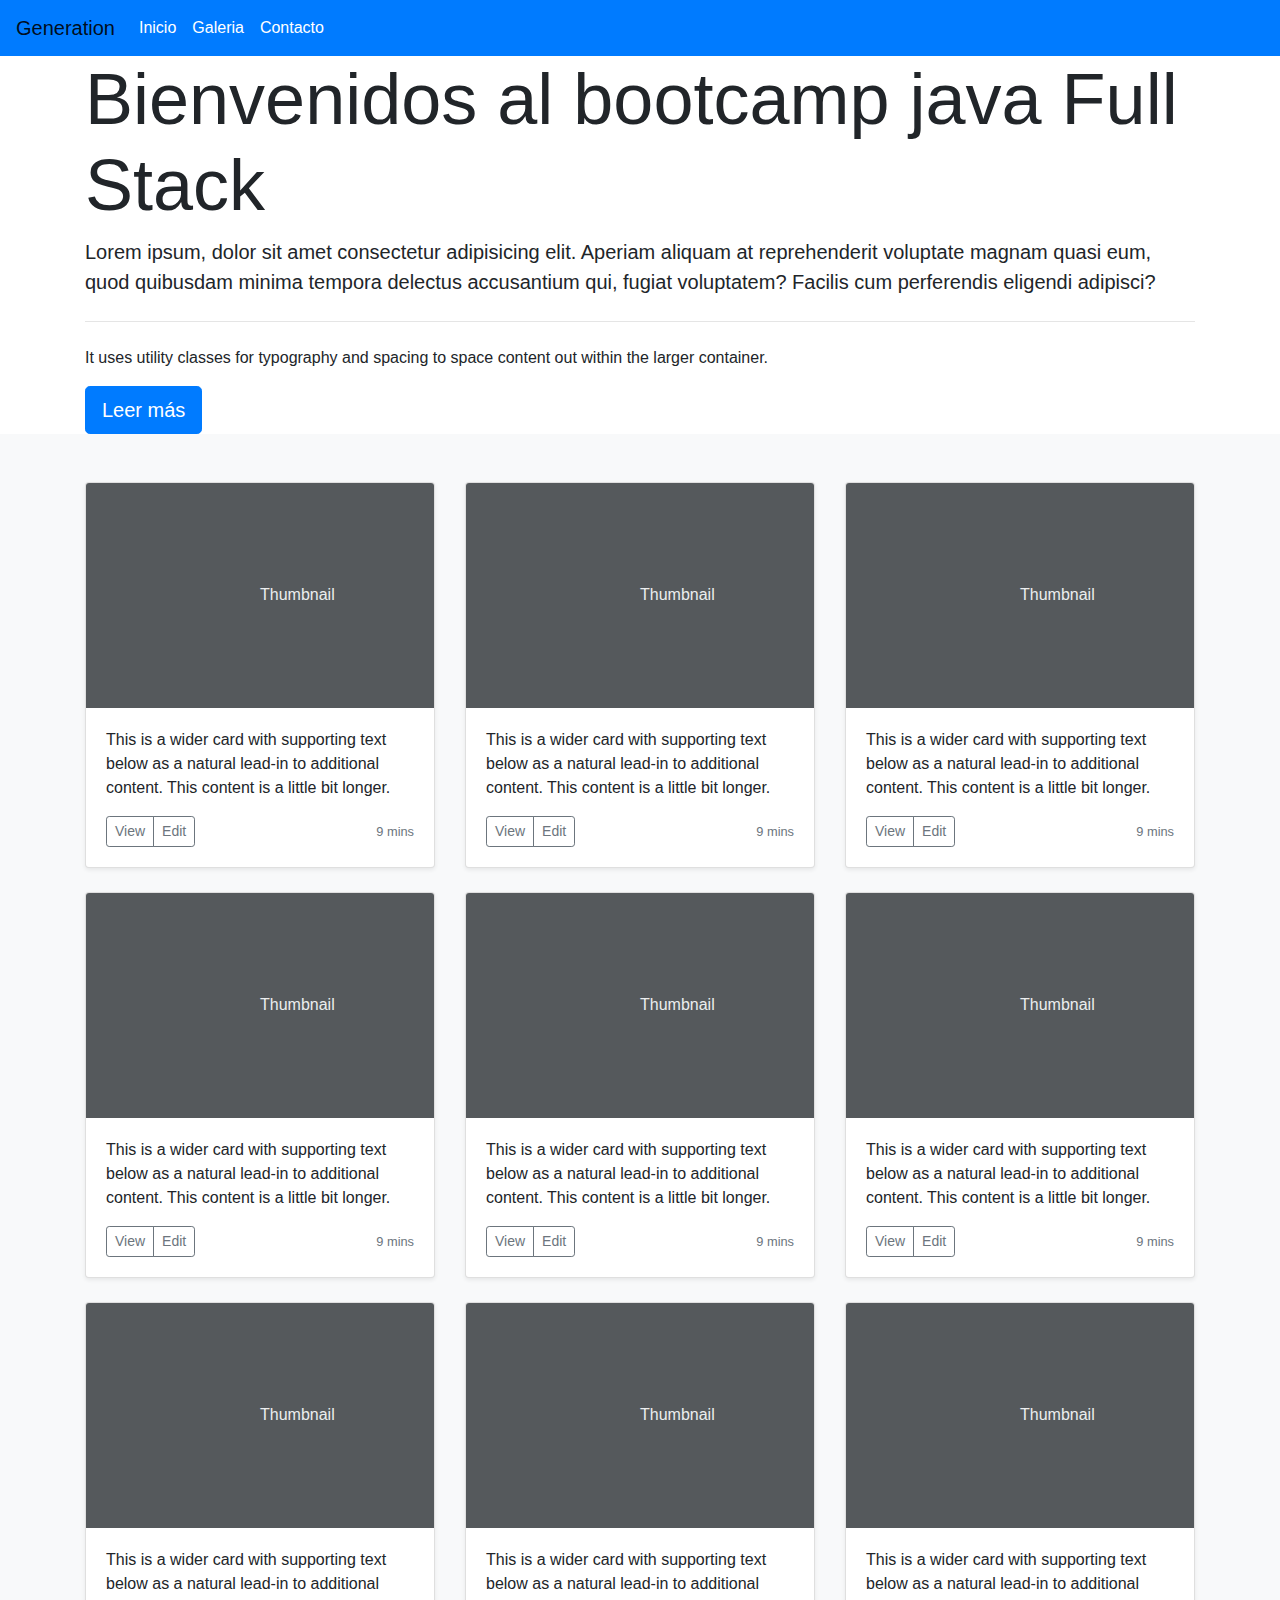
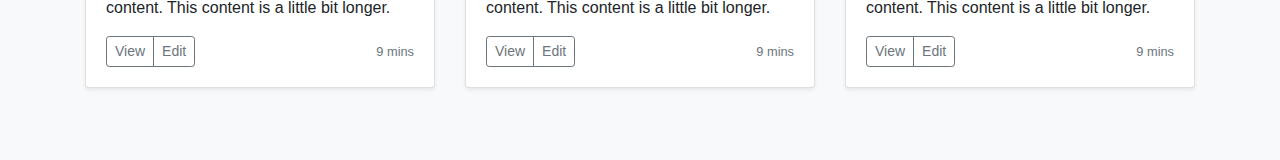
<file: ejemplo-bootstrap.html>
<!DOCTYPE html>
<html>
<head>
    <meta charset="UTF-8">
    <meta name="viewport" content="width=device-width, initial-scale=1, shrink-to-fit=no">
    <link rel="stylesheet" href="assets/css/bootstrap.min.css">
    
    <title>Aprendiendo Bootstrap</title>
</head>
<body>
    <header>
        
            <nav class="navbar navbar-expand-lg navbar-light bg-primary">
                <a class="navbar-brand" href="#">Generation</a>
                <button class="navbar-toggler" type="button" data-toggle="collapse" data-target="#navbarSupportedContent" aria-controls="navbarSupportedContent" aria-expanded="false" aria-label="Toggle navigation">
                  <span class="navbar-toggler-icon"></span>
                </button>
              
                <div class="collapse navbar-collapse" id="navbarSupportedContent">
                  <ul class="navbar-nav mr-auto">
                    <li class="nav-item active">
                      <a class="nav-link text-white" href="#">Inicio <span class="sr-only">(current)</span></a>
                    </li>
                    <li class="nav-item">
                      <a class="nav-link text-white" href="#">Galeria</a>
                    </li>
                    <li class="nav-item">
                        <a class="nav-link text-white" href="#">Contacto</a>
                      </li>
                  </ul>
                </div>
              </nav>
        
    </header>
    <main>
        <div class="container">
            <h1 class="display-3">Bienvenidos al bootcamp java Full Stack</h1>
            <p class="lead">Lorem ipsum, dolor sit amet consectetur adipisicing elit. Aperiam aliquam at reprehenderit voluptate magnam quasi eum, quod quibusdam minima tempora delectus accusantium qui, fugiat voluptatem? Facilis cum perferendis eligendi adipisci?</p>
            <hr class="my-4">
            <p>It uses utility classes for typography and spacing to space content out within the larger container.</p>
            <a class="btn btn-primary btn-lg" href="#" role="button">Leer más</a>
        </div>

        <div class="album py-5 bg-light">
    <div class="container">

      <div class="row">
        <div class="col-md-4">
          <div class="card mb-4 shadow-sm">
            <svg class="bd-placeholder-img card-img-top" width="100%" height="225" xmlns="http://www.w3.org/2000/svg" role="img" aria-label="Placeholder: Thumbnail" preserveAspectRatio="xMidYMid slice" focusable="false"><title>Placeholder</title><rect width="100%" height="100%" fill="#55595c"></rect><text x="50%" y="50%" fill="#eceeef" dy=".3em">Thumbnail</text></svg>

            <div class="card-body">
              <p class="card-text">This is a wider card with supporting text below as a natural lead-in to additional content. This content is a little bit longer.</p>
              <div class="d-flex justify-content-between align-items-center">
                <div class="btn-group">
                  <button type="button" class="btn btn-sm btn-outline-secondary">View</button>
                  <button type="button" class="btn btn-sm btn-outline-secondary">Edit</button>
                </div>
                <small class="text-muted">9 mins</small>
              </div>
            </div>
          </div>
        </div>
        <div class="col-md-4">
          <div class="card mb-4 shadow-sm">
            <svg class="bd-placeholder-img card-img-top" width="100%" height="225" xmlns="http://www.w3.org/2000/svg" role="img" aria-label="Placeholder: Thumbnail" preserveAspectRatio="xMidYMid slice" focusable="false"><title>Placeholder</title><rect width="100%" height="100%" fill="#55595c"></rect><text x="50%" y="50%" fill="#eceeef" dy=".3em">Thumbnail</text></svg>

            <div class="card-body">
              <p class="card-text">This is a wider card with supporting text below as a natural lead-in to additional content. This content is a little bit longer.</p>
              <div class="d-flex justify-content-between align-items-center">
                <div class="btn-group">
                  <button type="button" class="btn btn-sm btn-outline-secondary">View</button>
                  <button type="button" class="btn btn-sm btn-outline-secondary">Edit</button>
                </div>
                <small class="text-muted">9 mins</small>
              </div>
            </div>
          </div>
        </div>
        <div class="col-md-4">
          <div class="card mb-4 shadow-sm">
            <svg class="bd-placeholder-img card-img-top" width="100%" height="225" xmlns="http://www.w3.org/2000/svg" role="img" aria-label="Placeholder: Thumbnail" preserveAspectRatio="xMidYMid slice" focusable="false"><title>Placeholder</title><rect width="100%" height="100%" fill="#55595c"></rect><text x="50%" y="50%" fill="#eceeef" dy=".3em">Thumbnail</text></svg>

            <div class="card-body">
              <p class="card-text">This is a wider card with supporting text below as a natural lead-in to additional content. This content is a little bit longer.</p>
              <div class="d-flex justify-content-between align-items-center">
                <div class="btn-group">
                  <button type="button" class="btn btn-sm btn-outline-secondary">View</button>
                  <button type="button" class="btn btn-sm btn-outline-secondary">Edit</button>
                </div>
                <small class="text-muted">9 mins</small>
              </div>
            </div>
          </div>
        </div>

        <div class="col-md-4">
          <div class="card mb-4 shadow-sm">
            <svg class="bd-placeholder-img card-img-top" width="100%" height="225" xmlns="http://www.w3.org/2000/svg" role="img" aria-label="Placeholder: Thumbnail" preserveAspectRatio="xMidYMid slice" focusable="false"><title>Placeholder</title><rect width="100%" height="100%" fill="#55595c"></rect><text x="50%" y="50%" fill="#eceeef" dy=".3em">Thumbnail</text></svg>

            <div class="card-body">
              <p class="card-text">This is a wider card with supporting text below as a natural lead-in to additional content. This content is a little bit longer.</p>
              <div class="d-flex justify-content-between align-items-center">
                <div class="btn-group">
                  <button type="button" class="btn btn-sm btn-outline-secondary">View</button>
                  <button type="button" class="btn btn-sm btn-outline-secondary">Edit</button>
                </div>
                <small class="text-muted">9 mins</small>
              </div>
            </div>
          </div>
        </div>
        <div class="col-md-4">
          <div class="card mb-4 shadow-sm">
            <svg class="bd-placeholder-img card-img-top" width="100%" height="225" xmlns="http://www.w3.org/2000/svg" role="img" aria-label="Placeholder: Thumbnail" preserveAspectRatio="xMidYMid slice" focusable="false"><title>Placeholder</title><rect width="100%" height="100%" fill="#55595c"></rect><text x="50%" y="50%" fill="#eceeef" dy=".3em">Thumbnail</text></svg>

            <div class="card-body">
              <p class="card-text">This is a wider card with supporting text below as a natural lead-in to additional content. This content is a little bit longer.</p>
              <div class="d-flex justify-content-between align-items-center">
                <div class="btn-group">
                  <button type="button" class="btn btn-sm btn-outline-secondary">View</button>
                  <button type="button" class="btn btn-sm btn-outline-secondary">Edit</button>
                </div>
                <small class="text-muted">9 mins</small>
              </div>
            </div>
          </div>
        </div>
        <div class="col-md-4">
          <div class="card mb-4 shadow-sm">
            <svg class="bd-placeholder-img card-img-top" width="100%" height="225" xmlns="http://www.w3.org/2000/svg" role="img" aria-label="Placeholder: Thumbnail" preserveAspectRatio="xMidYMid slice" focusable="false"><title>Placeholder</title><rect width="100%" height="100%" fill="#55595c"></rect><text x="50%" y="50%" fill="#eceeef" dy=".3em">Thumbnail</text></svg>

            <div class="card-body">
              <p class="card-text">This is a wider card with supporting text below as a natural lead-in to additional content. This content is a little bit longer.</p>
              <div class="d-flex justify-content-between align-items-center">
                <div class="btn-group">
                  <button type="button" class="btn btn-sm btn-outline-secondary">View</button>
                  <button type="button" class="btn btn-sm btn-outline-secondary">Edit</button>
                </div>
                <small class="text-muted">9 mins</small>
              </div>
            </div>
          </div>
        </div>

        <div class="col-md-4">
          <div class="card mb-4 shadow-sm">
            <svg class="bd-placeholder-img card-img-top" width="100%" height="225" xmlns="http://www.w3.org/2000/svg" role="img" aria-label="Placeholder: Thumbnail" preserveAspectRatio="xMidYMid slice" focusable="false"><title>Placeholder</title><rect width="100%" height="100%" fill="#55595c"></rect><text x="50%" y="50%" fill="#eceeef" dy=".3em">Thumbnail</text></svg>

            <div class="card-body">
              <p class="card-text">This is a wider card with supporting text below as a natural lead-in to additional content. This content is a little bit longer.</p>
              <div class="d-flex justify-content-between align-items-center">
                <div class="btn-group">
                  <button type="button" class="btn btn-sm btn-outline-secondary">View</button>
                  <button type="button" class="btn btn-sm btn-outline-secondary">Edit</button>
                </div>
                <small class="text-muted">9 mins</small>
              </div>
            </div>
          </div>
        </div>
        <div class="col-md-4">
          <div class="card mb-4 shadow-sm">
            <svg class="bd-placeholder-img card-img-top" width="100%" height="225" xmlns="http://www.w3.org/2000/svg" role="img" aria-label="Placeholder: Thumbnail" preserveAspectRatio="xMidYMid slice" focusable="false"><title>Placeholder</title><rect width="100%" height="100%" fill="#55595c"></rect><text x="50%" y="50%" fill="#eceeef" dy=".3em">Thumbnail</text></svg>

            <div class="card-body">
              <p class="card-text">This is a wider card with supporting text below as a natural lead-in to additional content. This content is a little bit longer.</p>
              <div class="d-flex justify-content-between align-items-center">
                <div class="btn-group">
                  <button type="button" class="btn btn-sm btn-outline-secondary">View</button>
                  <button type="button" class="btn btn-sm btn-outline-secondary">Edit</button>
                </div>
                <small class="text-muted">9 mins</small>
              </div>
            </div>
          </div>
        </div>
        <div class="col-md-4">
          <div class="card mb-4 shadow-sm">
            <svg class="bd-placeholder-img card-img-top" width="100%" height="225" xmlns="http://www.w3.org/2000/svg" role="img" aria-label="Placeholder: Thumbnail" preserveAspectRatio="xMidYMid slice" focusable="false"><title>Placeholder</title><rect width="100%" height="100%" fill="#55595c"></rect><text x="50%" y="50%" fill="#eceeef" dy=".3em">Thumbnail</text></svg>

            <div class="card-body">
              <p class="card-text">This is a wider card with supporting text below as a natural lead-in to additional content. This content is a little bit longer.</p>
              <div class="d-flex justify-content-between align-items-center">
                <div class="btn-group">
                  <button type="button" class="btn btn-sm btn-outline-secondary">View</button>
                  <button type="button" class="btn btn-sm btn-outline-secondary">Edit</button>
                </div>
                <small class="text-muted">9 mins</small>
              </div>
            </div>
          </div>
        </div>
      </div>
    </div>
  </div>
  <script src="https://code.jquery.com/jquery-3.5.1.slim.min.js" integrity="sha384-DfXdz2htPH0lsSSs5nCTpuj/zy4C+OGpamoFVy38MVBnE+IbbVYUew+OrCXaRkfj" crossorigin="anonymous"></script>
  <script src="./assets/js/bootstrap.min.js"></script>
</body>
</html>
</file>
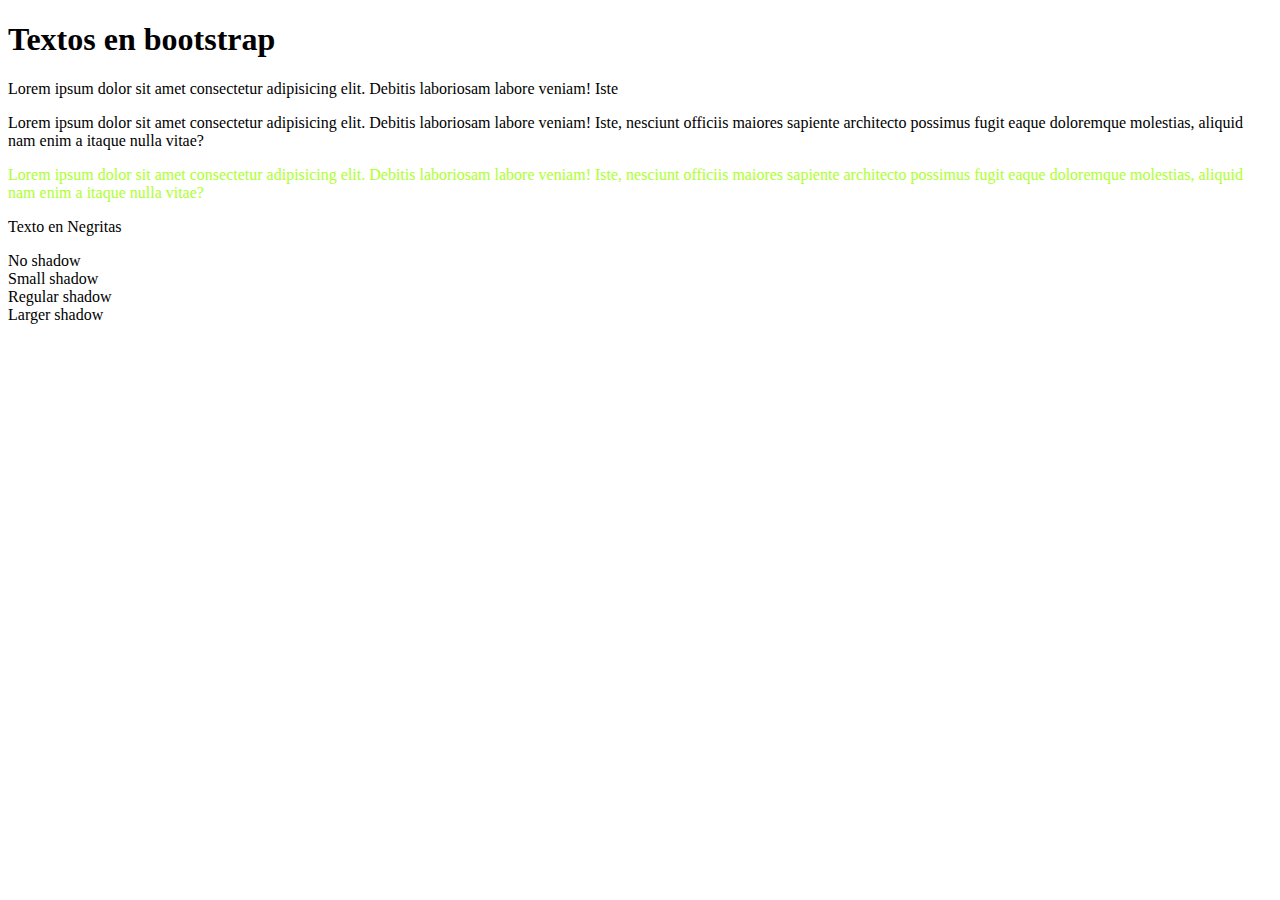
<file: textos-bootstrap.html>
<!doctype html>
<html lang="es">
  <head>
    <!-- Required meta tags -->
    <meta charset="utf-8">
    <meta name="viewport" content="width=device-width, initial-scale=1, shrink-to-fit=no">


    <!-- Bootstrap CSS -->
    <link rel="stylesheet" href="https://cdn.jsdelivr.net/npm/bootstrap@4.6.0/dist/css/bootstrap.min.css" integrity="sha384-B0vP5xmATw1+K9KRQjQERJvTumQW0nPEzvF6L/Z6nronJ3oUOFUFpCjEUQouq2+l" crossorigin="anonymous">

    <!-- Cargar la hoja despues de las de bootstap -->
    <link rel="stylesheet" href="./assets/css/style.css">

    <title>Textos en bootstrap</title>
  </head>
  <body>
      <!-- <div class="container"> --> <!-- Da espacio del lado izquierdo y derecho para que el texto no se vea todo pegado a los lados -->


        <h1 class="ml-5">Textos en bootstrap</h1> <!-- class="m-5" es para darle margenes -->
         <div class="bg-secondary ">
            <p class="text-center font-weight-bold p-5">Lorem ipsum dolor sit amet consectetur adipisicing elit. Debitis laboriosam labore veniam! Iste</p> <!-- p-5 es el paddin, pl-5 es el paddin left, pb-5 abajo, pt-5 arriba -->
            <p class="text-uppercase text-warning font-weight-bold">Lorem ipsum dolor sit amet consectetur adipisicing elit. Debitis laboriosam labore veniam! Iste, nesciunt officiis maiores sapiente architecto possimus fugit eaque doloremque molestias, aliquid nam enim a itaque nulla vitae?</p> 
            <p class="text-capitalize color-texto">Lorem ipsum dolor sit amet consectetur adipisicing elit. Debitis laboriosam labore veniam! Iste, nesciunt officiis maiores sapiente architecto possimus fugit eaque doloremque molestias, aliquid nam enim a itaque nulla vitae?</p>   
            <p class="font-weight-light">Texto en Negritas</p>   
        </div>

    <!--   </div> -->

    <div class="shadow-none p-3 mb-5 bg-light rounded">No shadow</div>
    <div class="shadow-sm p-3 mb-5 bg-white rounded">Small shadow</div>
    <div class="shadow p-3 mb-5 bg-white rounded">Regular shadow</div>
    <div class="shadow-lg p-3 mb-5 bg-white rounded">Larger shadow</div>
    
    
    <script src="https://code.jquery.com/jquery-3.5.1.slim.min.js" integrity="sha384-DfXdz2htPH0lsSSs5nCTpuj/zy4C+OGpamoFVy38MVBnE+IbbVYUew+OrCXaRkfj" crossorigin="anonymous"></script>
    <script src="https://cdn.jsdelivr.net/npm/bootstrap@4.6.0/dist/js/bootstrap.bundle.min.js" integrity="sha384-Piv4xVNRyMGpqkS2by6br4gNJ7DXjqk09RmUpJ8jgGtD7zP9yug3goQfGII0yAns" crossorigin="anonymous"></script>

    
  </body>
</html>
</file>
<file: assets/css/style.css>
.color-texto {
    color: greenyellow;
}
</file>
